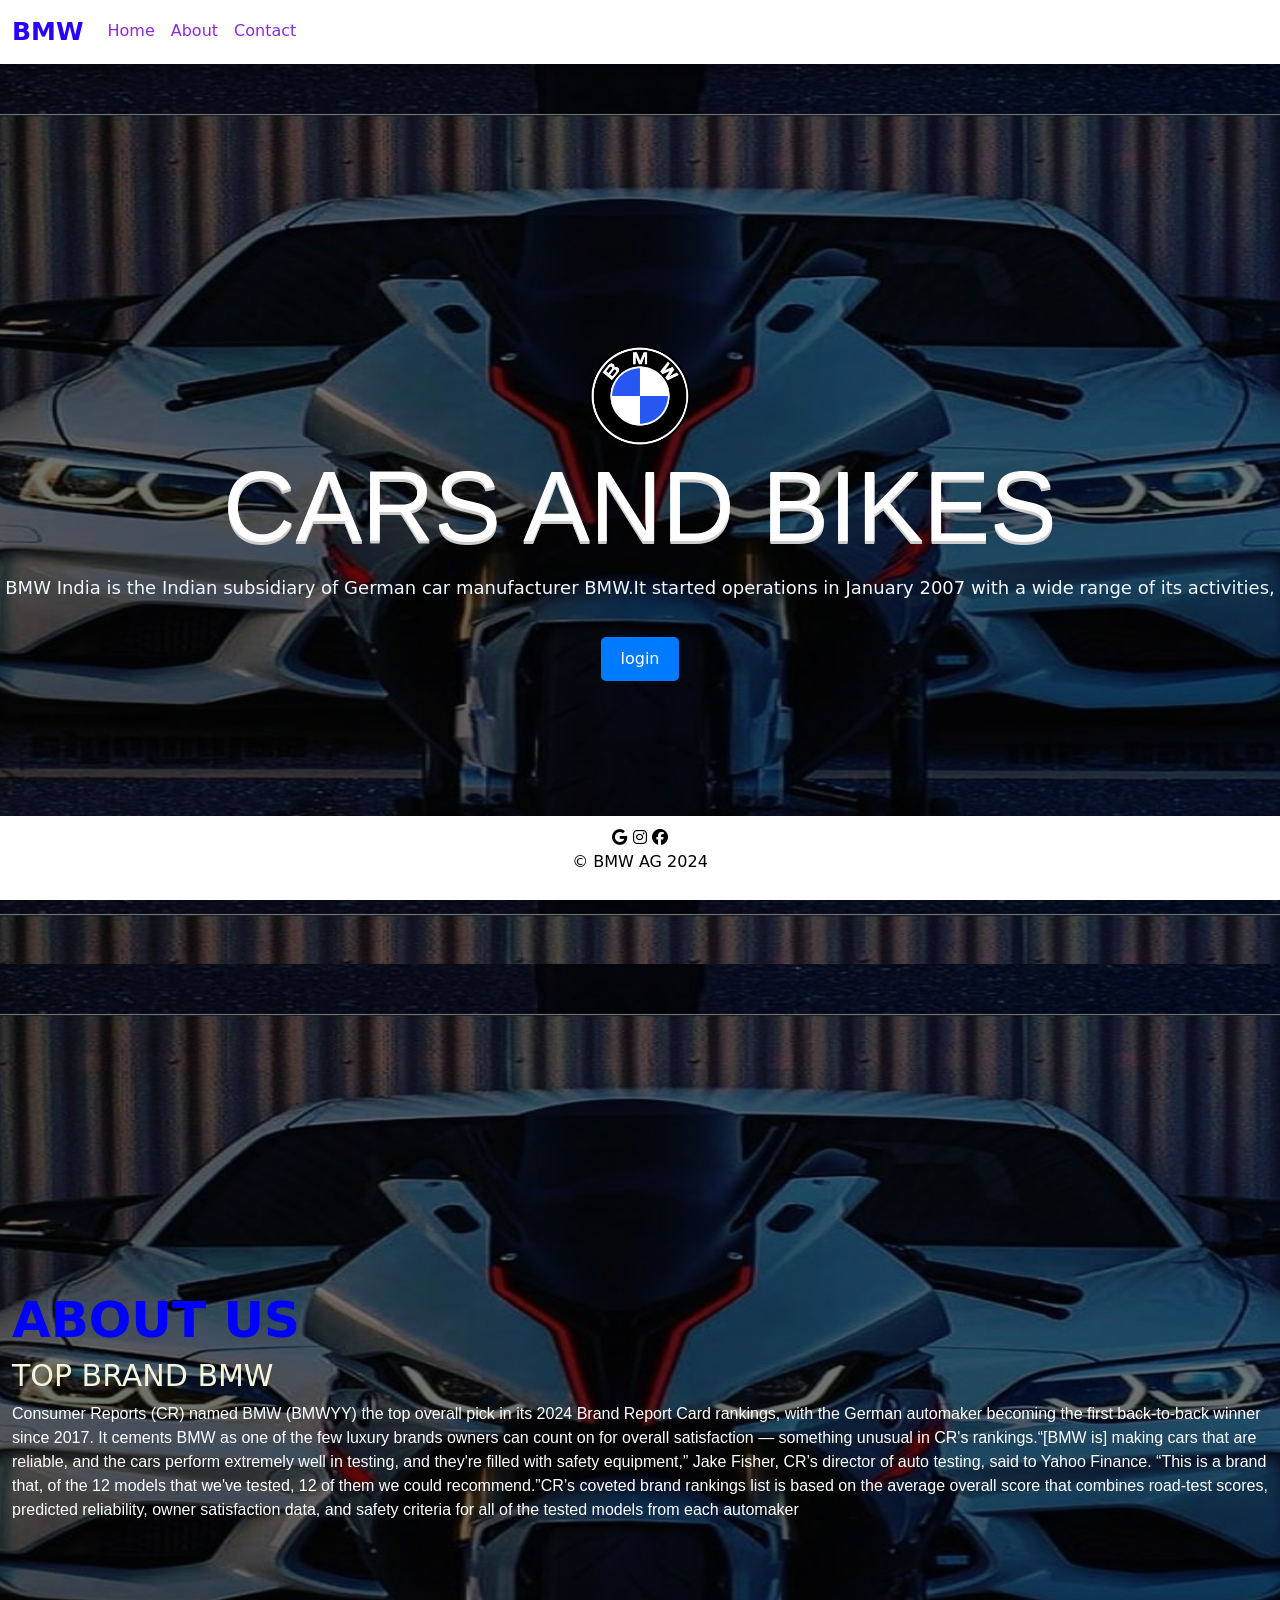
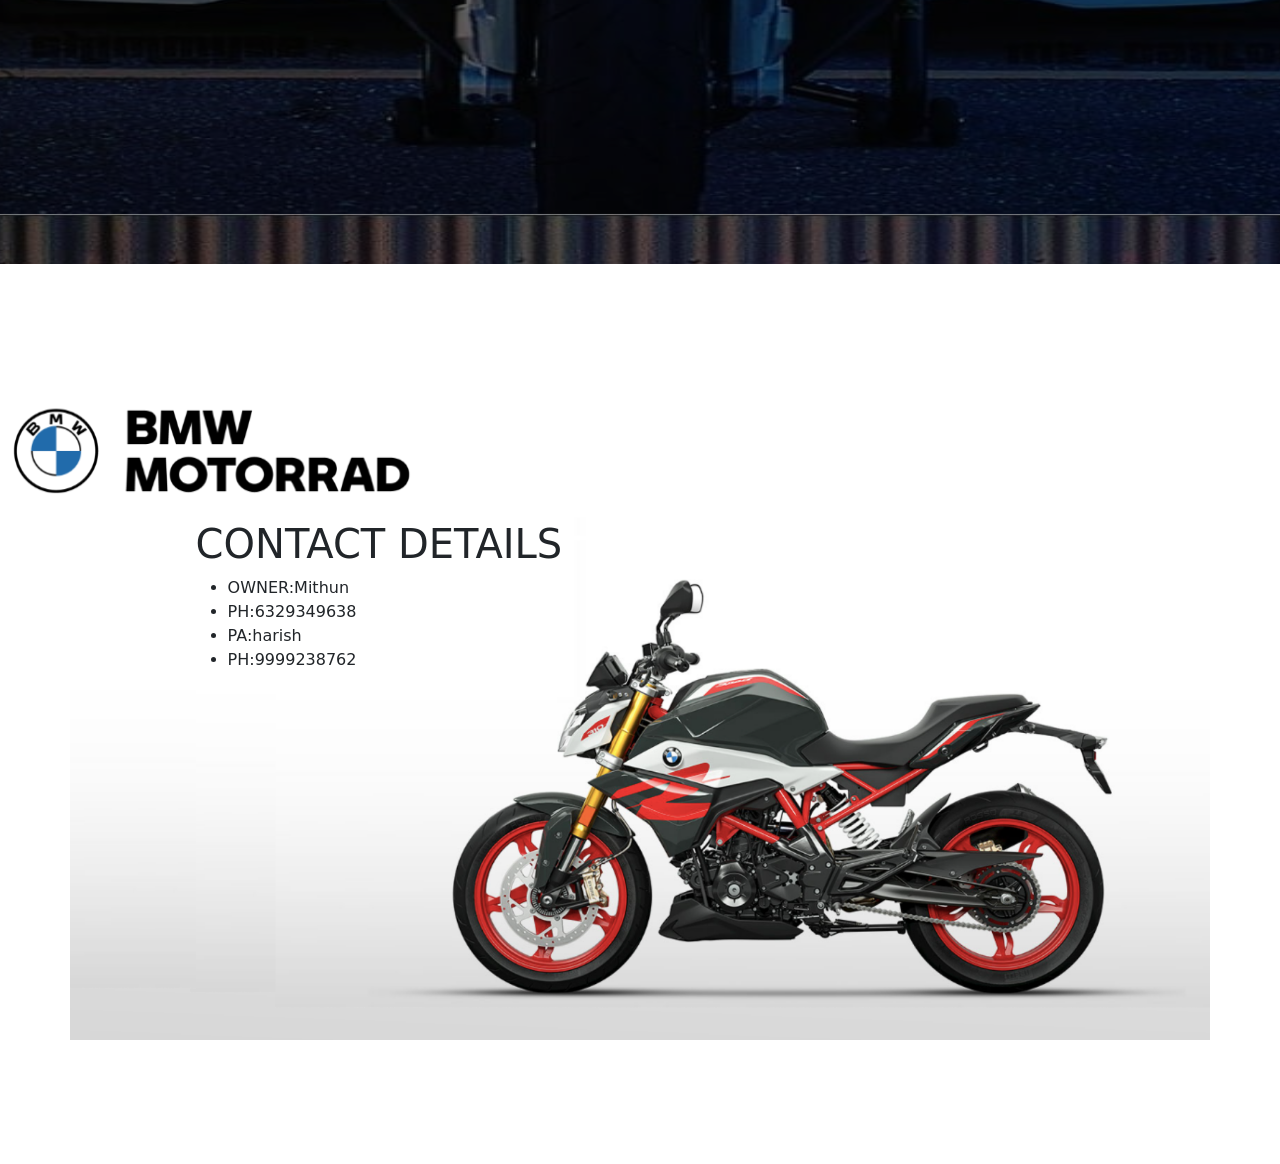
<file: index.html>
<!DOCTYPE html>
<html lang="en">
<head>
    <meta charset="UTF-8">
    <meta name="viewport" content="width=device-width, initial-scale=1.0">
    <title>Document</title>
    <link href="https://cdn.jsdelivr.net/npm/bootstrap@5.3.3/dist/css/bootstrap.min.css" rel="stylesheet">
    <link rel="stylesheet" href="https://cdnjs.cloudflare.com/ajax/libs/font-awesome/6.5.2/css/all.min.css" />
</head>
<style>
  #navbar{
    box-shadow: 5px 5px 20px rgba(0,0,0,.5);
    background: white;
}
.navbar-brand{
    font-size: 25px;
    font-weight: 800;
    color: rgb(43, 0, 255) !important;
}
#navbarSupportedContent a{
    color: blueviolet;
    border-bottom: 2px solid transparent;

}
#navbarSupportedContent a:hover{
    border-bottom: 2px solid aqua;
}
#navbarSupportedContent button{
    background: aqua ;
    width: 5rem;
    border-radius: 15px;
}
.log-button {
    display: inline-block;
    margin-top: 20px;
    padding: 10px 20px;
    background-color: #007bff;
    color: #fff;
    text-decoration: none;
    border-radius: 5px;
}
section{
    width: 100%;
    min-height: 100vh;
    display: flex;
    justify-content: center;
    align-items: center;
}
#Home{
    background: linear-gradient(rgba(0,0,0,.5),rgba(0,0,0,.6)),url('images/pic.jpg');
    background-size: 1550px 800px;
    background-position: center;
    flex-direction: column;
}
#Home h1{
        font-size: 100px;
        color: white;
        font-family: 'Gill Sans', 'Gill Sans MT', Calibri, 'Trebuchet MS', sans-serif;
        text-shadow: 0px 1px 0px #ccc,
                     0px 2px 0px #ccc,
                     0px 3px 0px #ccc;
                     
    }
    #Home p{
        font-size: 18px;
        color: aliceblue;
    }
    #Home .input-group{
        width: 40%;
        height: 45px;
    }
    #About {
        background: linear-gradient(rgba(0,0,0,.5),rgba(0,0,0,.6)),url('images/pic.jpg');
        background-size: 1550px 800px;
        background-position: center;
        flex-direction: column;
    }
    #About h1{
        font-weight: 800;
        font-size: 50px;
        color: blue;
    }
    #About h2{
        font-size: 30px ;
        color: beige;
    }
    #About p{
        font-family: 'Segoe UI', Tahoma, Geneva, Verdana, sans-serif;
        color: white;
    }
    .container{
        width: 100%;
        height: 60vh;
        background-image: url('images/BMW1.png');
        background-size: cover;
        background-position: center;
        padding: 20px 10%;
        transition: background-image 0.3s;
    }
    footer{
    background-color: white;
    color: black;
    text-align: center;
    padding: 10px;
    bottom: 0;
    position: fixed;
    width: 100%;
}
</style>
<body>
    <!---navbar-->
    <nav class="navbar navbar-expand-lg navbar-dark" id="navbar">
        <div class="container-fluid">
          <a class="navbar-brand" href="#">BMW</a>
          <button class="navbar-toggler" type="button" data-bs-toggle="collapse" data-bs-target="#navbarSupportedContent" aria-controls="navbarSupportedContent" aria-expanded="false" aria-label="Toggle navigation">
            <span class="navbar-toggler-icon"></span>
          </button>
          <div class="collapse navbar-collapse" id="navbarSupportedContent">
            <ul class="navbar-nav me-auto mb-2 mb-lg-0">
              <li class="nav-item">
                <a class="nav-link " href="#Home">Home</a>
                <li class="nav-item">
                    <a class="nav-link " href="#About">About</a>
                        <li class="nav-item">
                            <a class="nav-link " href="#Contact">Contact</a>
              </li>
            </ul>
          </div>
      </nav>
      <!---Home-->
   <section id="Home">
<img src="images/mi.png" height="100px" width="100px">
    <h1>CARS AND BIKES</h1>
    <p>BMW India is the Indian subsidiary of German car manufacturer BMW.It started operations in January 2007 with a wide range of its activities, </p>
    <a href="login.html" class="log-button">login</a>
    
  </section>
  
<!--About-->

<section id="About">
  <div class="container-fluid">
      <div class="row">
              <h1>ABOUT US</h1>
              <h2>TOP BRAND BMW</h2>
              <p>Consumer Reports (CR) named BMW (BMWYY) the top overall pick in its 2024 Brand Report Card rankings, with the German automaker becoming the first back-to-back winner since 2017. It cements BMW as one of the few luxury brands owners can count on for overall satisfaction — something unusual in CR's rankings.“[BMW is] making cars that are reliable, and the cars perform extremely well in testing, and they're filled with safety equipment,” Jake Fisher, CR’s director of auto testing, said to Yahoo Finance. “This is a brand that, of the 12 models that we've tested, 12 of them we could recommend.”CR’s coveted brand rankings list is based on the average overall score that combines road-test scores, predicted reliability, owner satisfaction data, and safety criteria for all of the tested models from each automaker</p>
      </div>
  </div>
</section>
<section id="Contact">
  <div class="container-fluid">
      <img src="images/logo.png" width="400px" height="400px"   class="img-fluid">
      <div class="container">
      <h1>CONTACT DETAILS</h1>
      <ul>
          <li>OWNER:Mithun</li>
          <li>PH:6329349638</li>
          <li>PA:harish</li>
          <li>PH:9999238762</li>
      </ul>
      </div>
  </div>
</section>
  <footer>
    <i class="fa-brands fa-google"></i>
    <i class="fa-brands fa-instagram"></i>
    <i class="fa-brands fa-facebook"></i>
    <p>© BMW AG 2024</p>
  </footer>

</body>
</html>
</file>
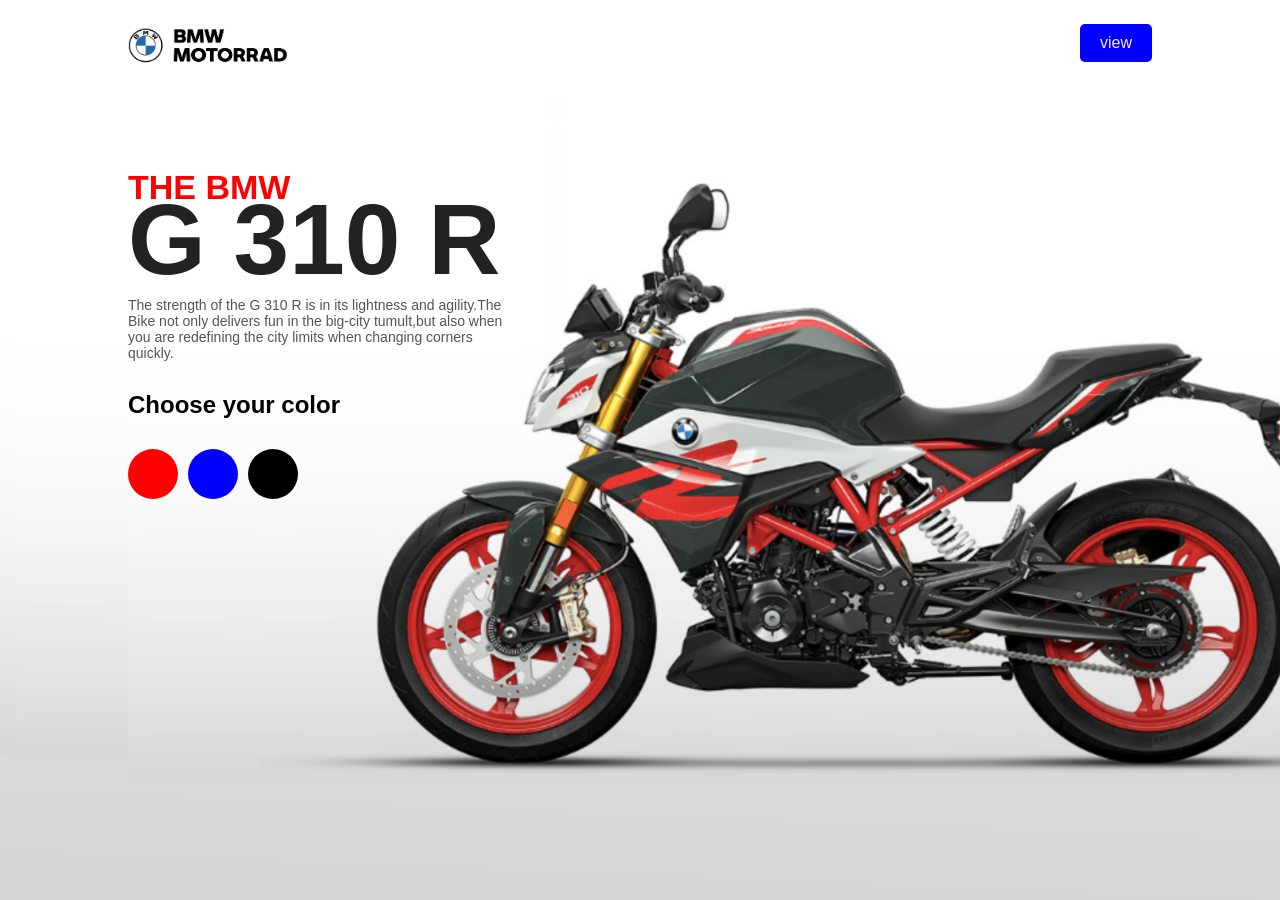
<file: bike.html>
<!DOCTYPE html>
<html lang="en">
<head>
    <meta charset="UTF-8">
    <meta name="viewport" content="width=device-width, initial-scale=1.0">
    <link rel="stylesheet" href="style.css">
    <title>bike</title>
</head>
<style>
    button{
        display: inline-block;
        padding: 10px 20px;
        background-color: blue;
        color: antiquewhite;
        text-decoration: none;
        border-radius: 5px;
        border: none;
        cursor: pointer;
        transition: background-color 0.3s;
        font-size: 1em;
    }
</style>
<body>
    <div class="container" id="bike">
        <nav>
            <img src="images/logo.png" class="logo">
            <button type="button" onclick="window.location.href='task.html'">view</button>
        </nav>
        <div class="content">
            <h2>THE BMW</h2>
            <h1>G 310 R</h1>
            <p>The strength of the G 310 R is in its lightness and agility.The Bike not only delivers fun in the big-city tumult,but also when you are redefining the city limits when changing corners quickly.</p>
             <h3>Choose your color</h3>
             <div class="colour-select">
                <div id="red"></div>
                <div id="blue"></div>
                <div id="black"></div>
             </div>
        </div>
    </div>
    <script>
        let redbtn=document.getElementById("red")
        let bluebtn=document.getElementById("blue")
        let blackbtn=document.getElementById("black")
        let bike=document.getElementById("bike")

        redbtn.onclick=function(){
           bike.style.backgroundImage="url(images/BMW1.png)";
        }
        bluebtn.onclick=function(){
           bike.style.backgroundImage="url(images/BMW2.png)";
        }
        blackbtn.onclick=function(){
           bike.style.backgroundImage="url(images/BMW3.PNG)";
        }
    </script>
</body>
</html>
</file>
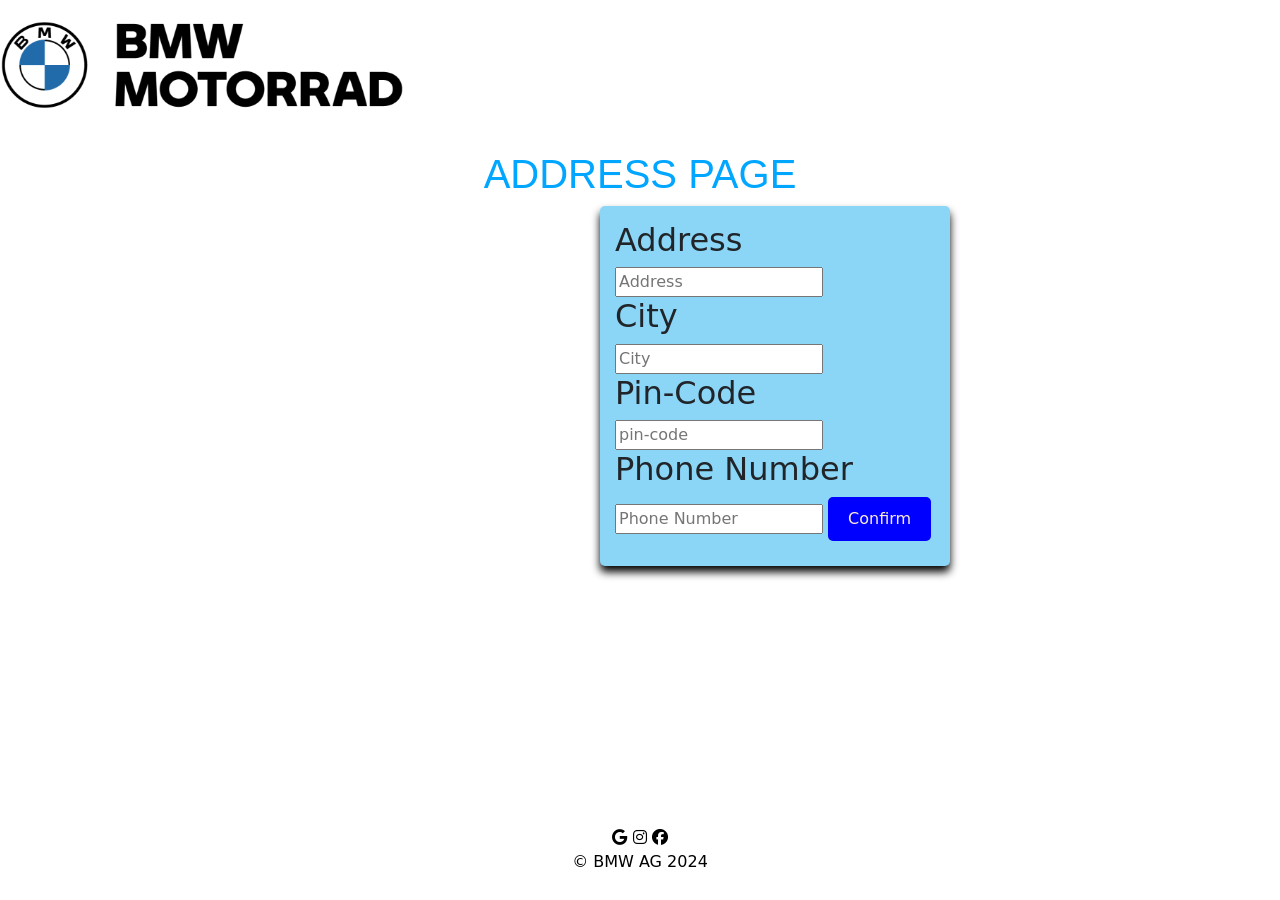
<file: buy.html>
<!DOCTYPE html>
<html lang="en">
<head>
    <meta charset="UTF-8">
    <meta name="viewport" content="width=device-width, initial-scale=1.0">
    <link href="https://cdn.jsdelivr.net/npm/bootstrap@5.3.3/dist/css/bootstrap.min.css" rel="stylesheet">
    <link rel="stylesheet" href="https://cdnjs.cloudflare.com/ajax/libs/font-awesome/6.5.2/css/all.min.css" />
    <title>final page</title>
</head>
<style>
   header{
    width: 600px;
    height: 150px;
   }
    nav{
    width: 100%;
    display: flex;
    align-items: center;
    justify-content: space-between;
}
nav .logo{
    width: 360px;
    height: 200px;
    cursor: pointer;
}
.container {
            max-width: 350px;
            height: 360px;
            margin-left:    600px ;
            padding: 15px;
            border-radius: 5px;
            background-color: #8bd6f6;
            border: 2px;
            box-shadow: 0 6px 8px rgba(1, 2, 0, 1.0);;
        }
        h1{
            font-family: 'Lucida Sans', 'Lucida Sans Regular', 'Lucida Grande', 'Lucida Sans Unicode', Geneva, Verdana, sans-serif;
            color: rgb(0, 166, 255);
            text-align: center;
        }
        footer{
    background-color: white;
    color: black;
    text-align: center;
    padding: 10px;
    bottom: 0;
    position: fixed;
    width: 100%;
}
button{
        display: inline-block;
        padding: 10px 20px;
        background-color: blue;
        color: antiquewhite;
        text-decoration: none;
        border-radius: 5px;
        border: none;
        cursor: pointer;
        transition: background-color 0.3s;
        font-size: 1em;
    }
</style>
<body bgcolor="aliceblue">
    <header>
    <img src="images/logo.png">
    </header>  
    <h1>ADDRESS PAGE</h1>
    <div class="container">
        <h2>Address</h2>
        <input type="text" placeholder="Address" required>
        <h2>City</h2>
        <input type="text" placeholder="City" required>
        <h2>Pin-Code</h2>
        <input type="password" placeholder="pin-code" required>
        <h2>Phone Number</h2>
        <input type="password" placeholder="Phone Number" required>
        <button onclick="myfunction()">Confirm</button>
    </div>
    <script>
        function myfunction(){
            alert("Your Order is placed..thankyou to visite our page!!!")
            window.location.href="orderpage.html"
        }
    </script>
     <footer>
        <i class="fa-brands fa-google"></i>
        <i class="fa-brands fa-instagram"></i>
        <i class="fa-brands fa-facebook"></i>
        <p>© BMW AG 2024</p>
      </footer>
</body>
</html>
</file>
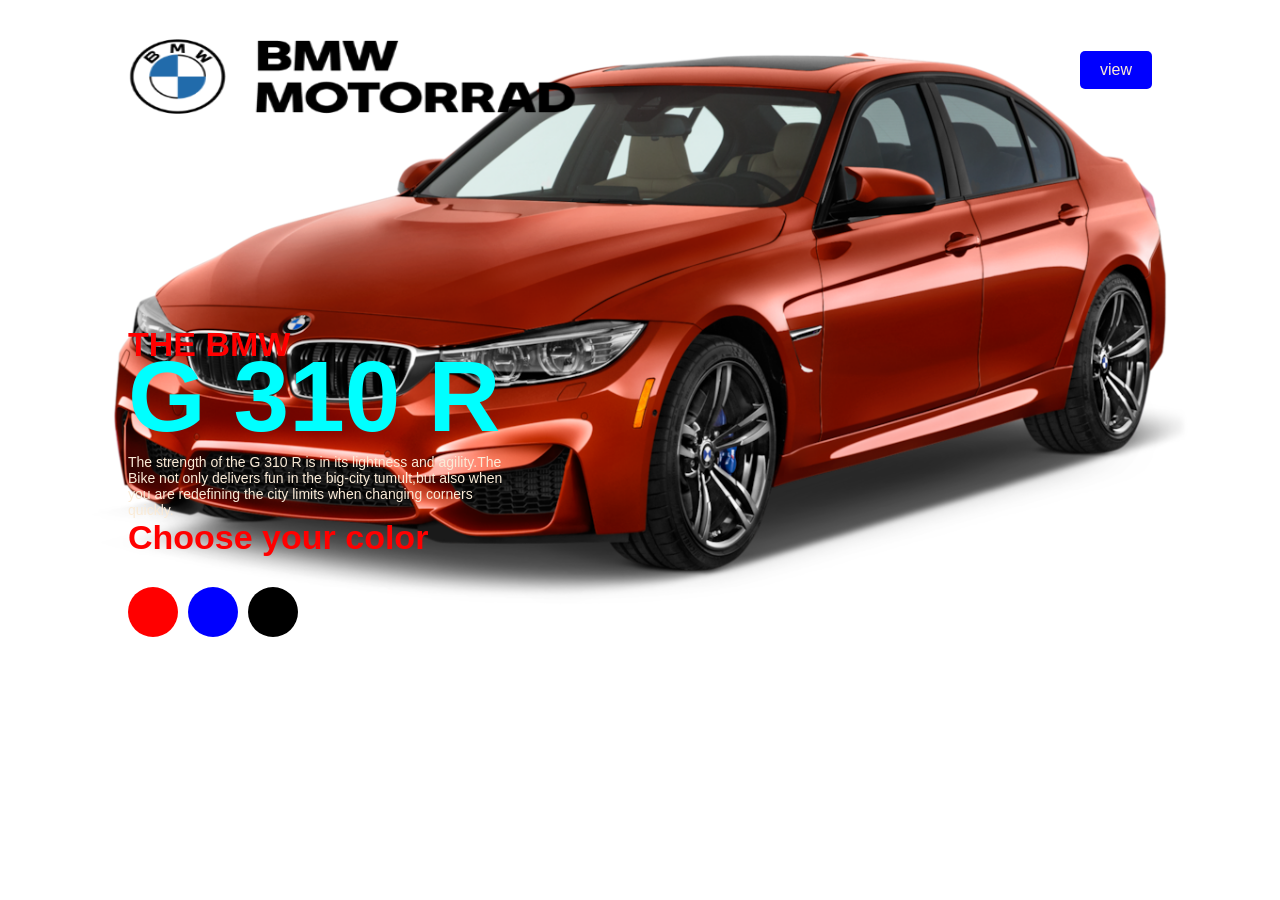
<file: cars.html>
<!DOCTYPE html>
<html lang="en">
<head>
    <meta charset="UTF-8">
    <meta name="viewport" content="width=device-width, initial-scale=1.0">
    <title>bike</title>

</head>
<style>
    *{
    margin: 0;
    padding: 0;
    font-family: 'poppins',sans-serif;
    box-sizing: border-box ;
}
    .container{
        width: 100%;
        height: 100hv;
        background-image: url('images/car1.png');
        background-size: cover;
        background-position: center;
        padding: 20px 10%;
        transition: background-image 0.3s;
    }
nav{
    width: 100%;
    display: flex;
    align-items: center;
    justify-content: space-between;
}
nav .logo{
    width: 450px;
    height: 100px;
    cursor: pointer;
}
button{
        display: inline-block;
        padding: 10px 20px;
        background-color: blue;
        color: antiquewhite;
        text-decoration: none;
        border-radius: 5px;
        border: none;
        cursor: pointer;
        transition: background-color 0.3s;
        font-size: 1em;
    }
.content{
    margin-top: 20%;
}    
.content h2{
    color: red;
    font-size: 34px;
    font-weight: bold;
}
.content h1{
    font-size: 100px;
    color: aqua;
    margin-top: -25px;
}
.content p{
    max-width: 380px;
    font-weight: 500;
    font-size: 14px;
    color: antiquewhite;
}
.content h3{
    margin-top: 30px;
    font-weight: 600;
    font-size: 24px;
}
.colour-select div{
    background-color: #333;
    width: 50px;
    height: 50px;
    border-radius: 50%;
    margin-right: 10px;
    cursor: pointer;
}
.colour-select{
    display: flex;
    margin-top: 30px;
}
.colour-select #red{
    background-color: red;
}
.colour-select #blue{
    background-color: blue;
}
.colour-select #black{
    background-color: black;
}
</style>
<body>
    <div class="container" id="car">
        <nav>
            <img src="images/logo.png" class="logo">
            <button type="button" onclick="window.location.href='task2.html'">view</button>
        </nav>
        <div class="content">
            <h2>THE BMW</h2>
            <h1>G 310 R</h1>
            <p>The strength of the G 310 R is in its lightness and agility.The Bike not only delivers fun in the big-city tumult,but also when you are redefining the city limits when changing corners quickly.</p>
             <h2>Choose your color</h2>
             <div class="colour-select">
                <div id="red"></div>
                <div id="blue"></div>
                <div id="black"></div>
             </div>
        </div>
    </div>
    <script>
        
        let redbtn=document.getElementById("red")
        let bluebtn=document.getElementById("blue")
        let blackbtn=document.getElementById("black")
        let bike=document.getElementById("car")

        redbtn.onclick=function(){
           bike.style.backgroundImage="url(images/car1.png)";
        }
        bluebtn.onclick=function(){
           bike.style.backgroundImage="url(images/car4.png)";
        }
        blackbtn.onclick=function(){
           bike.style.backgroundImage="url(images/car2.PNG)";
        }
    </script>
 </body>
</html>
</file>
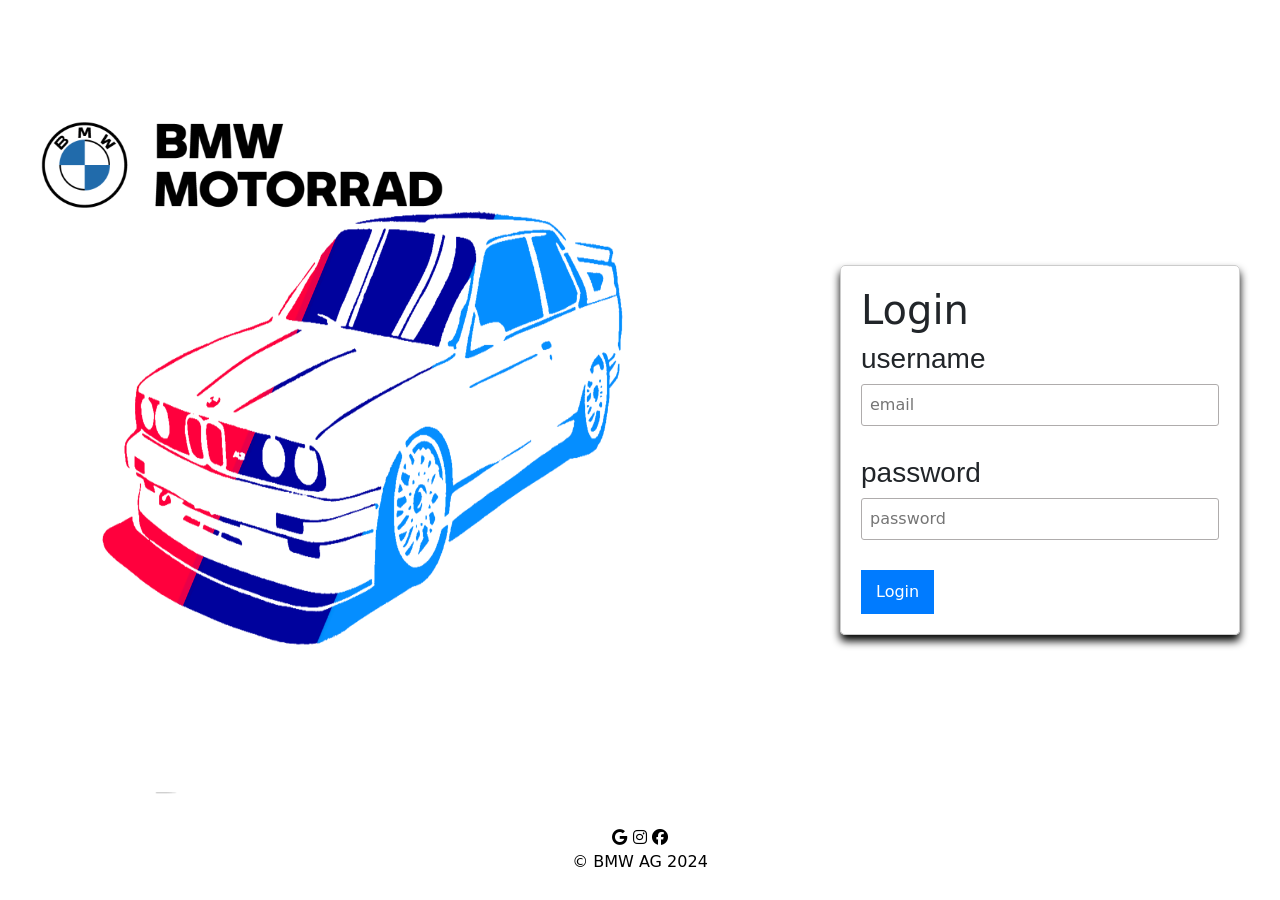
<file: login.html>
<!DOCTYPE html>
<html lang="en">
<head>
    <meta charset="UTF-8">
    <meta name="viewport" content="width=device-width, initial-scale=1.0">
    <title>Login Page</title>
    <link rel="stylesheet" href="styles.css">
    <link href="https://cdn.jsdelivr.net/npm/bootstrap@5.3.3/dist/css/bootstrap.min.css" rel="stylesheet">
    <link rel="stylesheet" href="https://cdnjs.cloudflare.com/ajax/libs/font-awesome/6.5.2/css/all.min.css" />
</head>
<body>
    <header>
    <img src="images/logo.png">
    </header>
    <div class="login-container">
        <h1>Login</h1>
        <form id="loginForm">
            <div class="form-group">
               <h3>username</h3>
                <input type="text" id="username" name="username" placeholder="email" required>
            </div>
            <div class="form-group">
                <h3>password</h3>
                <input type="password" id="password" name="password" placeholder="password" required>
            </div>
            <button type="submit">Login</button>
        </form>
    </div>
    <script src="script.js"></script>
    <footer>
        <i class="fa-brands fa-google"></i>
        <i class="fa-brands fa-instagram"></i>
        <i class="fa-brands fa-facebook"></i>
        <p>© BMW AG 2024</p>
      </footer>
</body>
</html>
</file>
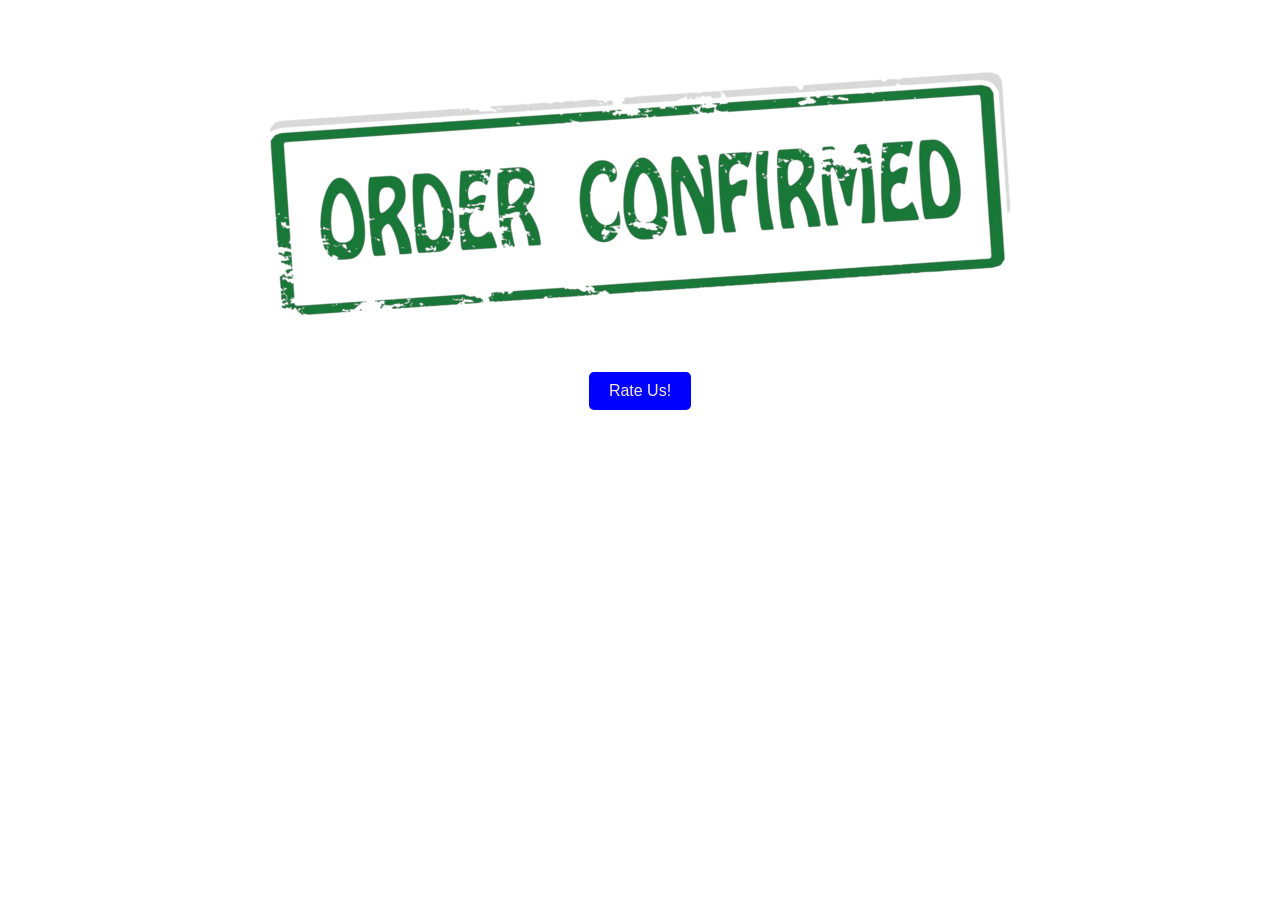
<file: orderpage.html>
<!DOCTYPE html>
<html lang="en">
<head>
    <meta charset="UTF-8">
    <meta name="viewport" content="width=device-width, initial-scale=1.0">
    <title>order palced</title>
</head>
<style>
     button{
        display: inline-block;
        padding: 10px 20px;
        background-color: blue;
        color: antiquewhite;
        text-decoration: none;
        border-radius: 5px;
        border: none;
        cursor: pointer;
        transition: background-color 0.3s;
        font-size: 1em;
    }
</style>
<body>
    <center>
        <img src="images/order.png" alt="Placeholder images">
    </center>
    <script>
        function showRating() {
            var rating = prompt("Please enter your rating (out of 5 stars):");
            
            if (rating !== null && !isNaN(rating) && rating >= 1 && rating <= 5) {
                var stars = '\u2605'.repeat(rating) + '\u2606'.repeat(5 - rating);
                alert("You rated " + stars);
            } else {
                alert("Invalid rating. Please enter a number between 1 and 5.");
            }
        }
        </script>
        <center>
        <button onclick="showRating()">Rate Us!</button>
    </center>
</body>
</html>
</file>
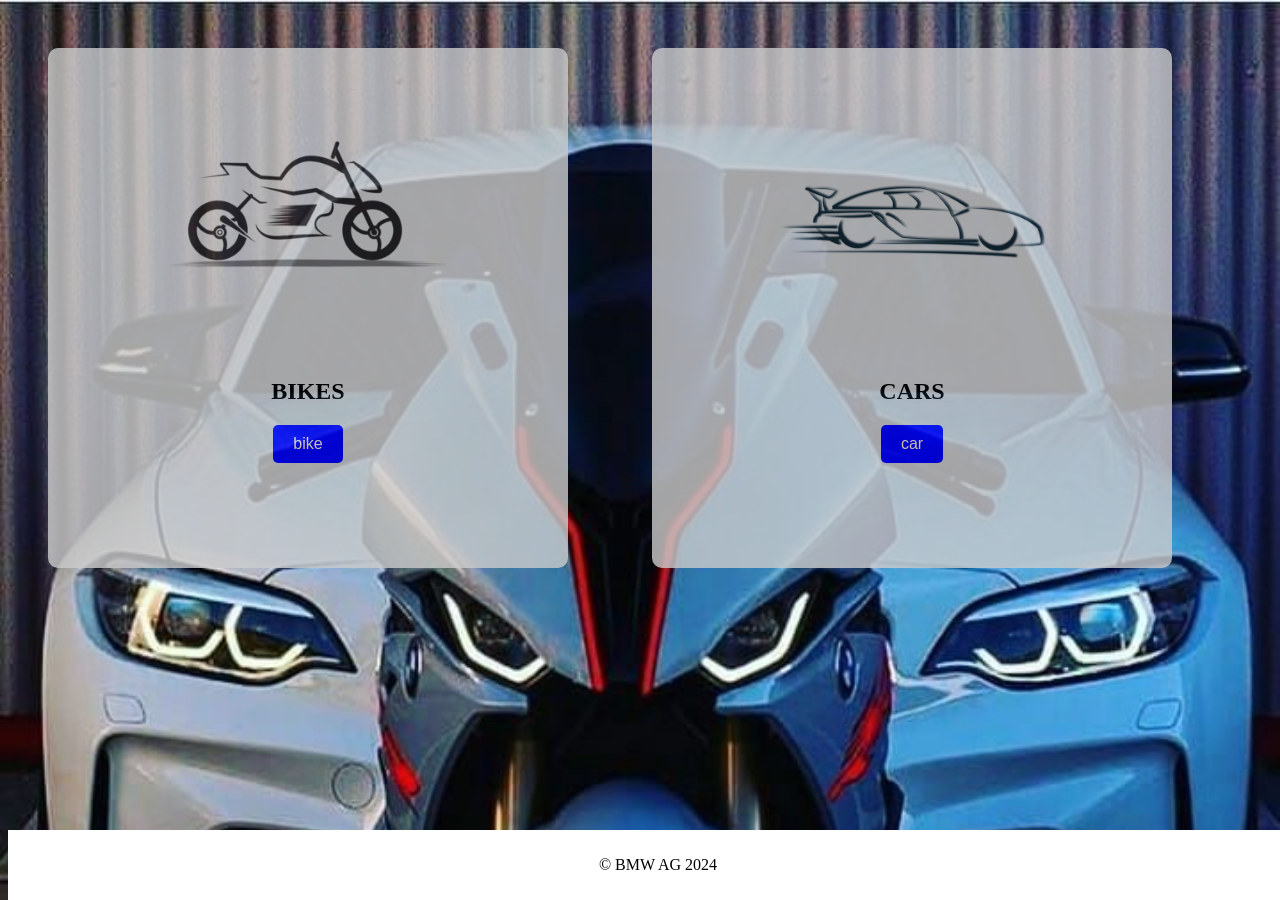
<file: secondpage.html>
<!DOCTYPE html>
<html lang="en">
<head>
<meta charset="UTF-8">
<meta name="viewport" content="width=device-width, initial-scale=1.0">
<title>Two Boxes with Images</title>
<style>
    .container{        
        width: 500px;
        height: 500px;
        background-color: #ccc;
        text-align: center;
        padding: 10px;
        border-radius: 10px 10px;
        margin: 40px;
        opacity: .8;
        display: inline-block;
    }
    .container img {
        max-width: 100%;
        max-height: 60%;
        display: block;
        margin: auto;
    }
    body{
        background: url('images/pic.jpg');
        background-repeat: no-repeat;
        background-attachment: fixed;
        background-size: 100% 150%;
    }
    button{
        display: inline-block;
        padding: 10px 20px;
        background-color: blue;
        color: antiquewhite;
        text-decoration: none;
        border-radius: 5px;
        border: none;
        cursor: pointer;
        transition: background-color 0.3s;
        font-size: 1em;
    }
       footer{
    background-color: white;
    color: black;
    text-align: center;
    padding: 10px;
    bottom: 0;
    position: fixed;
    width: 100%;
}
</style>
</head>
<body>

<div class="container">
    <img src="images/bike1.png" alt="Placeholder Image">
    <h2>BIKES</h2>
    <button type="button" onclick="window.location.href='bike.html'">bike</button>
    </div>
</div>

<div class="container">
    <img src="images/carr.png" alt="Placeholder Image">
    <h2>CARS</h2>
    <button type="button" onclick="window.location.href='cars.html'">car</button>
    </div>
</div>
<footer>
    <i class="fa-brands fa-google"></i>
    <i class="fa-brands fa-instagram"></i>
    <i class="fa-brands fa-facebook"></i>
    <p>© BMW AG 2024</p>
  </footer>
</body>
</html>
</file>
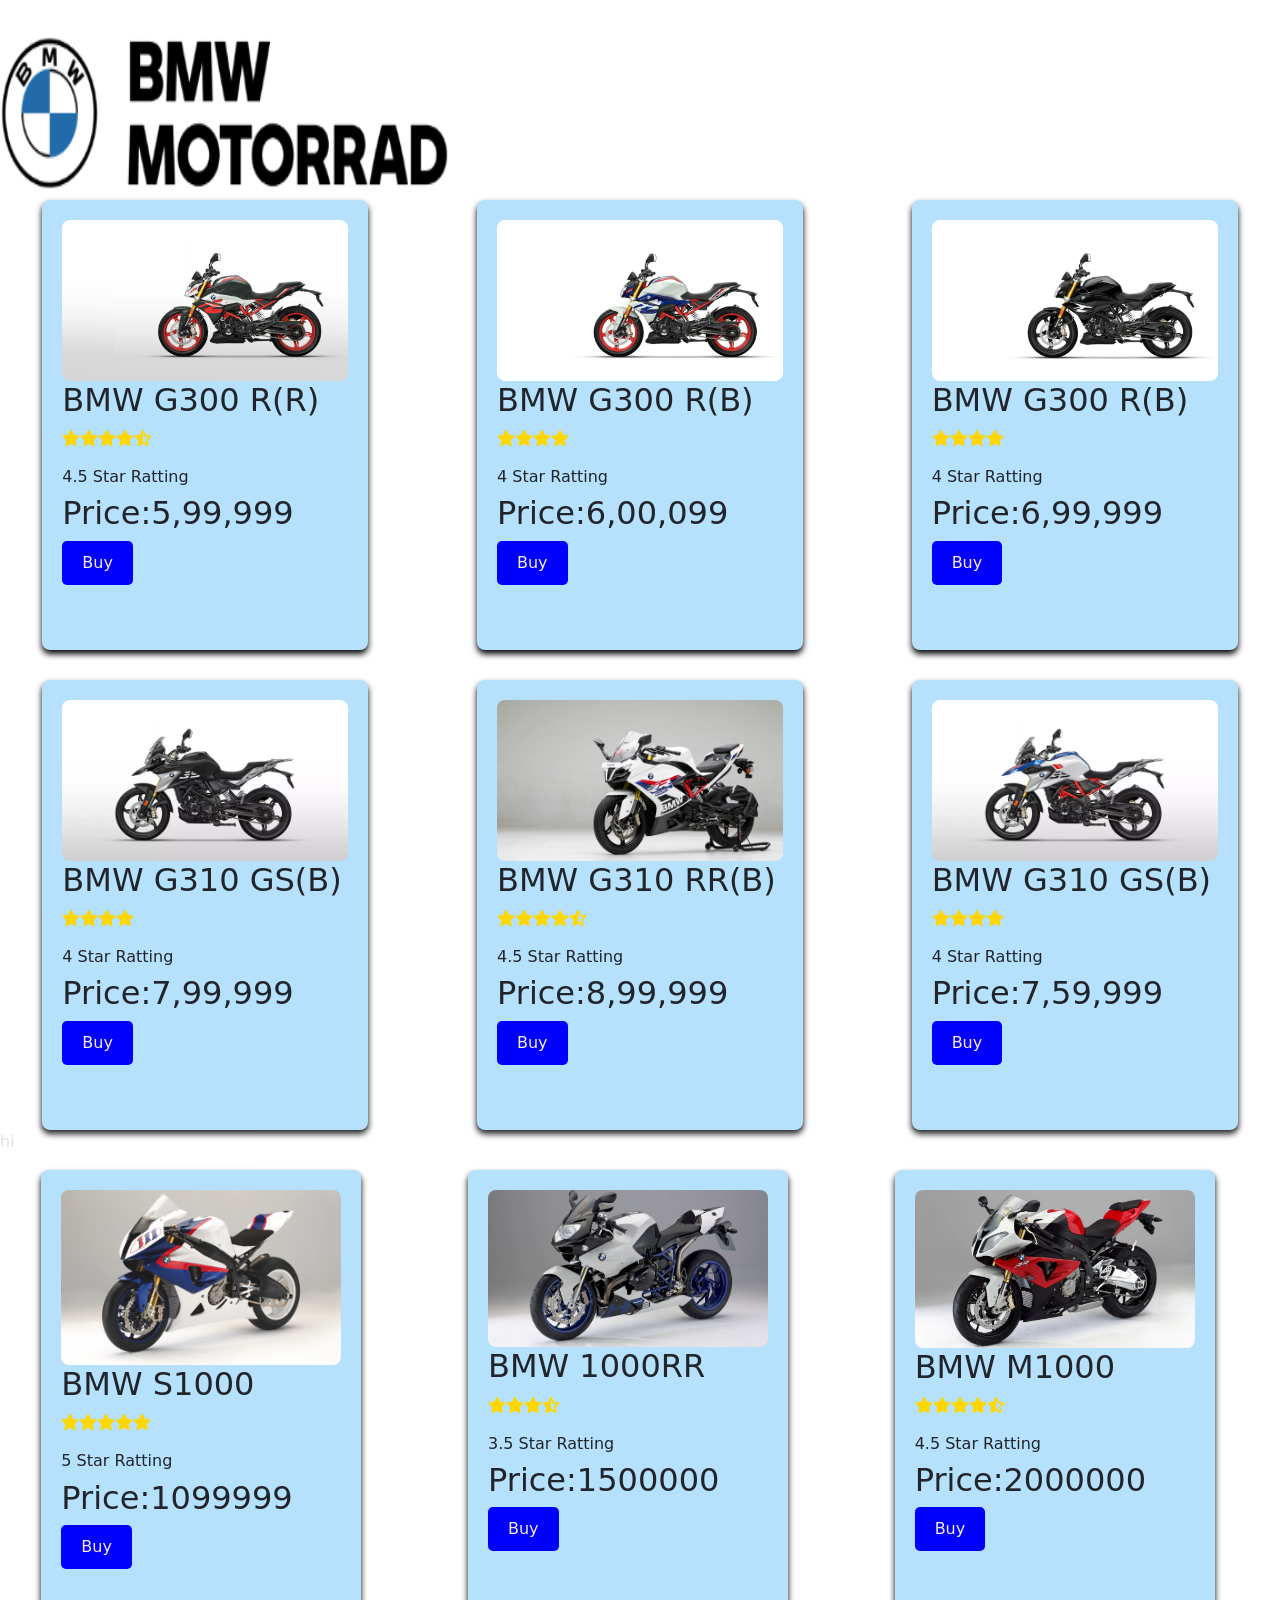
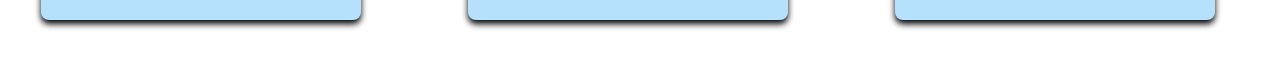
<file: task.html>
<!DOCTYPE html>
<html lang="en">
<head>
<meta charset="UTF-8">
<meta name="viewport" content="width=device-width, initial-scale=1.0">
<link href="https://cdn.jsdelivr.net/npm/bootstrap@5.3.3/dist/css/bootstrap.min.css" rel="stylesheet">
    <link rel="stylesheet" href="https://cdnjs.cloudflare.com/ajax/libs/font-awesome/6.5.2/css/all.min.css" />
<title>container</title>
<style>
    nav{
    width: 100%;
    display: flex;
    align-items: center;
    justify-content: space-between;
}
nav .logo{
    width: 450px;
    height: 200px;
    cursor: pointer;
}
  .row {
    display: flex;
    justify-content: space-between;
    margin-bottom: 30px;
  }
  .container {
    width: 25%;
    height: 450px;
    background-color: #b5e1fc;
    padding: 20px;
    box-sizing: border-box;
    border-radius: 8px;
    box-shadow: 0 4px 6px rgba(1, 2, 4, 2.1);
  }
  .container img {
    width: 100%;
    height: auto;
    border-radius: 8px;
  }
  header{
    width: 800px;
    height: 40px;
    background-color: white;
    opacity: .13;

  }
  button{
        display: inline-block;
        padding: 10px 20px;
        background-color: blue;
        color: antiquewhite;
        text-decoration: none;
        border-radius: 5px;
        border: none;
        cursor: pointer;
        transition: background-color 0.3s;
        font-size: 1em;
    }
  p{
    color: gold;
  }
  h3{
    font-weight: 400;
    font-size: medium;
  }
</style>
</head>
<body bgcolor="aliceblue">
    <nav>
        <img src="images\logo.png" class="logo">
    </nav>
<div class="row">
  <div class="container">
    <img src="images\BMW1.png" alt="Image 1">
    <h2>BMW G300 R(R)</h2>
    <p><i class="fa-solid fa-star"></i><i class="fa-solid fa-star"></i><i class="fa-solid fa-star"></i><i class="fa-solid fa-star"></i><i class="fa-solid fa-star-half-stroke"></i></p>
    <h3>4.5 Star Ratting</h3>
    <h2>Price:5,99,999</h2>
    <button type="button" onclick="window.location.href='buy.html'">Buy</button>
  </div>
  <div class="container">
    <img src="images\BMW2.png" alt="Image 2">
    <h2>BMW G300 R(B)</h2>
    <p><i class="fa-solid fa-star"></i><i class="fa-solid fa-star"></i><i class="fa-solid fa-star"></i><i class="fa-solid fa-star"></i></p>
    <h3>4 Star Ratting</h3>
   <h2>Price:6,00,099</h2>
   <button type="button" onclick="window.location.href='buy.html'">Buy</button>
  </div>
  <div class="container">
    <img src="images\BMW3.png" alt="Image 3">
    <h2>BMW G300 R(B)</h2>
    <p><i class="fa-solid fa-star"></i><i class="fa-solid fa-star"></i><i class="fa-solid fa-star"></i><i class="fa-solid fa-star"></i></p>
    <h3>4 Star Ratting</h3>
    <h2>Price:6,99,999</h2>
    <button type="button" onclick="window.location.href='buy.html'">Buy</button>
  </div>
</div>
<div class="row">
<div class="container">
  <img src="images\b11.webp" alt="Image 3">
  <h2>BMW G310 GS(B)</h2>
  <p><i class="fa-solid fa-star"></i><i class="fa-solid fa-star"></i><i class="fa-solid fa-star"></i><i class="fa-solid fa-star"></i></p>
  <h3>4 Star Ratting</h3>
  <h2>Price:7,99,999</h2>
  <button type="button" onclick="window.location.href='buy.html'">Buy</button>
</div>
<div class="container">
  <img src="images\b8.webp" alt="Image 3">
  <h2>BMW G310 RR(B)</h2>
  <p><i class="fa-solid fa-star"></i><i class="fa-solid fa-star"></i><i class="fa-solid fa-star"></i><i class="fa-solid fa-star"><i class="fa-solid fa-star-half-stroke"></i></i></p>
  <h3>4.5 Star Ratting</h3>
  <h2>Price:8,99,999</h2>
  <button type="button" onclick="window.location.href='buy.html'">Buy</button>
</div>
<div class="container">
  <img src="images\b7.webp" alt="Image 3">
  <h2>BMW G310 GS(B)</h2>
  <p><i class="fa-solid fa-star"></i><i class="fa-solid fa-star"></i><i class="fa-solid fa-star"></i><i class="fa-solid fa-star"></i></p>
  <h3>4 Star Ratting</h3>
  <h2>Price:7,59,999</h2>
  <button type="button" onclick="window.location.href='buy.html'">Buy</button>
</div>
<header>
  hi
</header>
<div class="row">
  <div class="container">
    <img src="images\b1.jpg" alt="Image 4">
    <h2>BMW S1000</h2>
    <p><i class="fa-solid fa-star"></i><i class="fa-solid fa-star"></i><i class="fa-solid fa-star"></i><i class="fa-solid fa-star"></i><i class="fa-solid fa-star"></i></p>
    <h3>5 Star Ratting</h3>
    <h2>Price:1099999</h2>
    <button type="button" onclick="window.location.href='buy.html'">Buy</button>
  </div>
  <div class="container">
    <img src="images\b2.jpg" alt="Image 5">
    <h2>BMW 1000RR</h2>
    <p><i class="fa-solid fa-star"></i><i class="fa-solid fa-star"></i><i class="fa-solid fa-star"></i><i class="fa-solid fa-star-half-stroke"></i></p>
    <h3>3.5 Star Ratting</h3>
    <h2>Price:1500000</h2>
    <button type="button" onclick="window.location.href='buy.html'">Buy</button>
  </div>
  <div class="container">
    <img src="images\b3.webp" alt="Image 6">
    <h2>BMW M1000</h2>
    <p><i class="fa-solid fa-star"></i><i class="fa-solid fa-star"></i><i class="fa-solid fa-star"></i><i class="fa-solid fa-star"></i><i class="fa-solid fa-star-half-stroke"></i></p>
    <h3>4.5 Star Ratting</h3>
    <h2>Price:2000000</h2>
    <button type="button" onclick="window.location.href='buy.html'">Buy</button>
  </div>
</div>
</body>
</html>
</file>
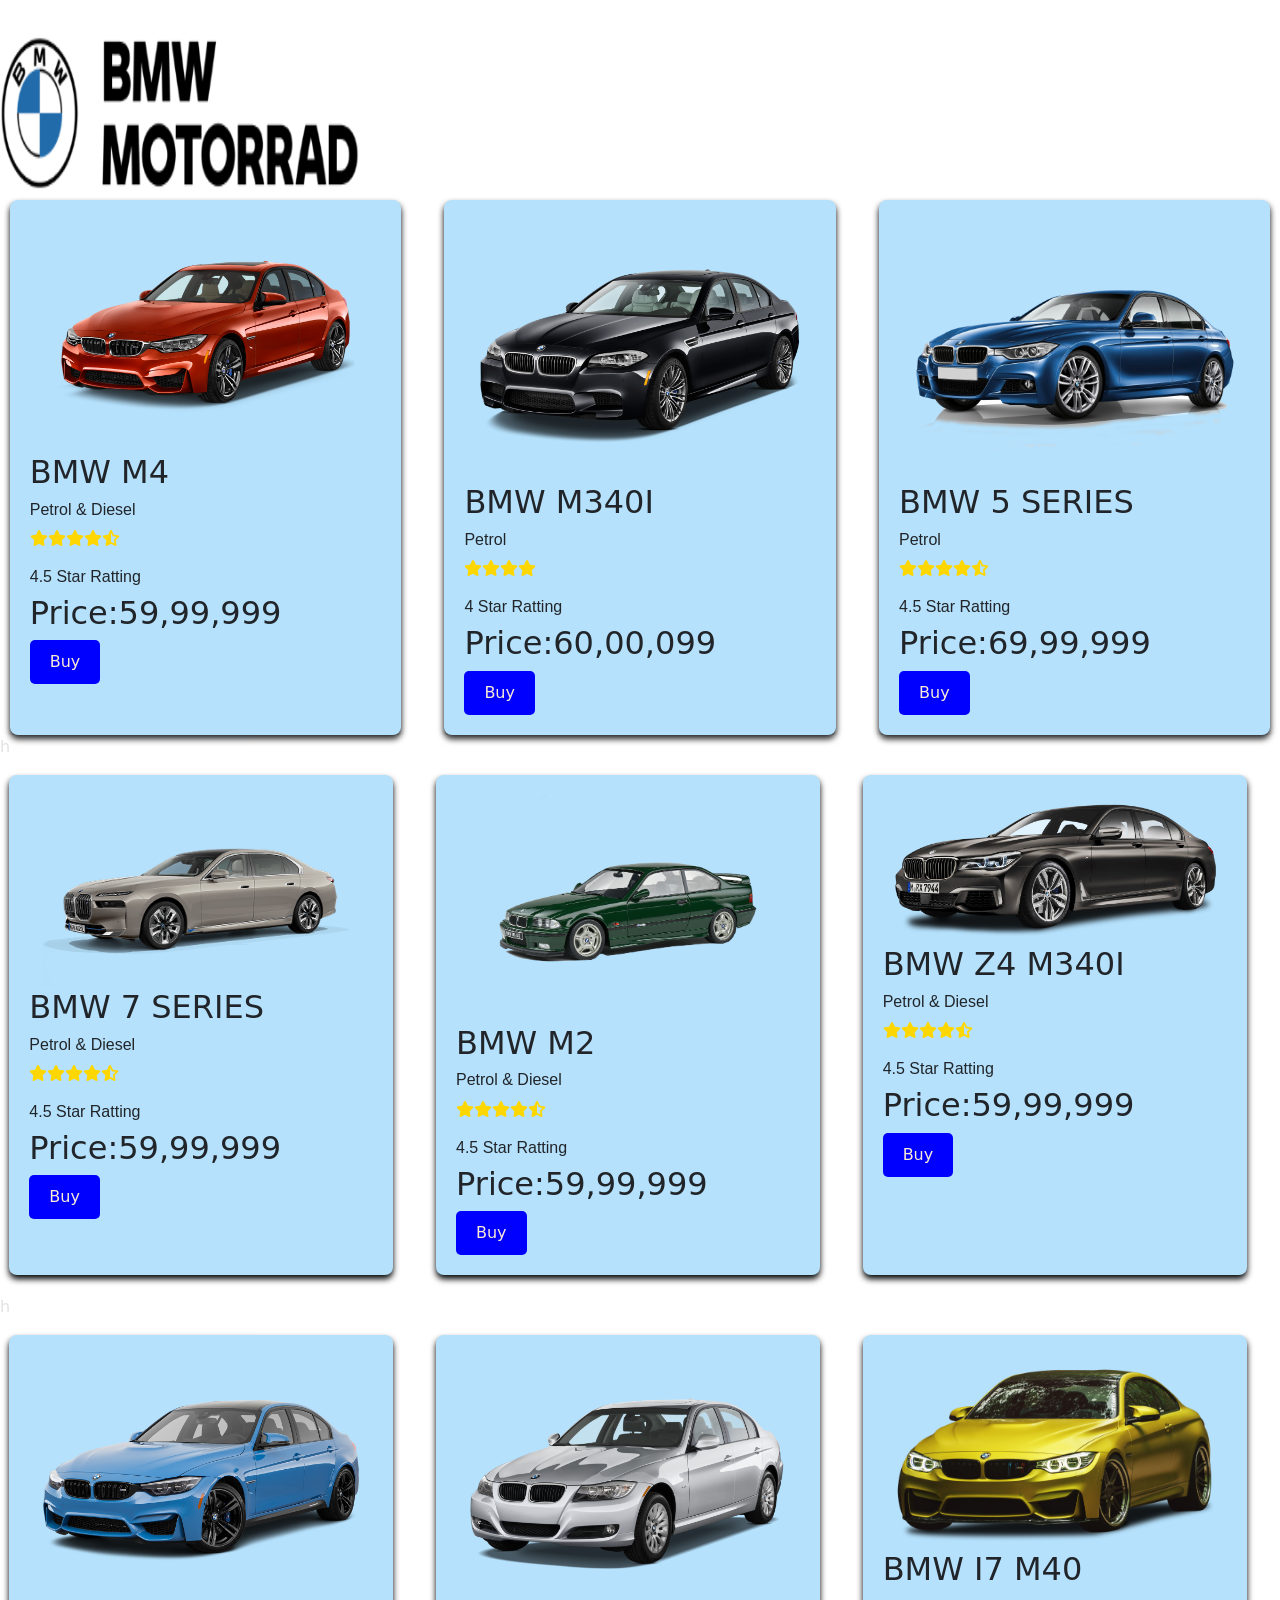
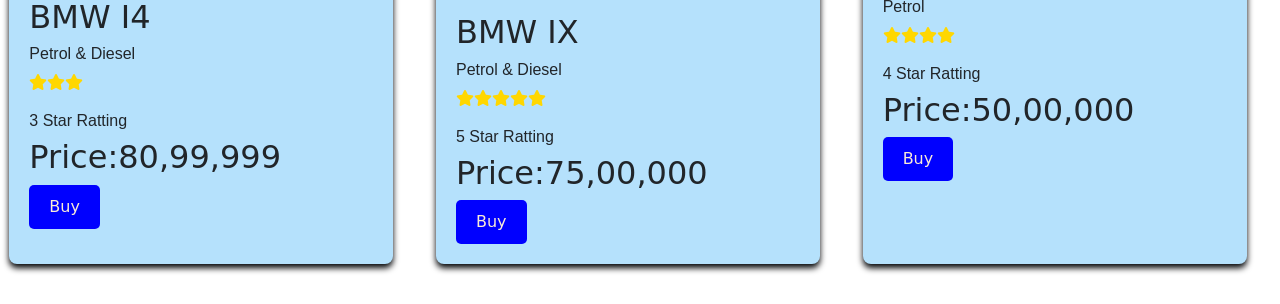
<file: task2.html>
<!DOCTYPE html>
<html lang="en">
<head>
<meta charset="UTF-8">
<meta name="viewport" content="width=device-width, initial-scale=1.0">
<link href="https://cdn.jsdelivr.net/npm/bootstrap@5.3.3/dist/css/bootstrap.min.css" rel="stylesheet">
    <link rel="stylesheet" href="https://cdnjs.cloudflare.com/ajax/libs/font-awesome/6.5.2/css/all.min.css" />
<title>container</title>
<style>
    nav{
    width: 100%;
    display: flex;
    align-items: center;
    justify-content: space-between;
}
nav .logo{
    width: 360px;
    height: 200px;
    cursor: pointer;
}
  .row {
    display: flex;
    justify-content: space-between;
    margin-bottom: 20px;
  }
  .container {
    width: 30%;
    background-color: #b5e1fc;
    padding: 20px;
    box-sizing: border-box;
    border-radius: 8px;
    box-shadow: 0 4px 6px rgba(1, 2, 4, 2.1);
  }
  .container img {
    width: 100%;
    height: auto;
    border-radius: 8px;
  }
  header{
    width: 800px;
    height: 40px;
    background-color: white;
    opacity: .13;
  }
  p{
    color: gold;
  }
  h3{
    font-family: 'Gill Sans', 'Gill Sans MT', Calibri, 'Trebuchet MS', sans-serif;
    font-weight: lighter;
    font-size: medium;
  }
  button{
        display: inline-block;
        padding: 10px 20px;
        background-color: blue;
        color: antiquewhite;
        text-decoration: none;
        border-radius: 5px;
        border: none;
        cursor: pointer;
        transition: background-color 0.3s;
        font-size: 1em;
    }
</style>
</head>
<body bgcolor="aliceblue">
    <nav>
        <img src="images\logo.png" class="logo">
    </nav>
<div class="row">
  <div class="container">
    <img src="images\car1.png" alt="Image 1">
    <h2>BMW M4</h2>
    <h3>Petrol & Diesel</h3>
    <p><i class="fa-solid fa-star"></i><i class="fa-solid fa-star"></i><i class="fa-solid fa-star"></i><i class="fa-solid fa-star"></i><i class="fa-solid fa-star-half-stroke"></i></p>
    <h3>4.5 Star Ratting</h3>
    <h2>Price:59,99,999</h2>
    <button type="button" onclick="window.location.href='buy.html'">Buy</button>
  </div>
  <div class="container">
    <img src="images\car2.png" alt="Image 2">
    <h2>BMW M340I</h2>
    <h3>Petrol</h3>
    <p><i class="fa-solid fa-star"></i><i class="fa-solid fa-star"></i><i class="fa-solid fa-star"></i><i class="fa-solid fa-star"></i></p>
    <h3>4 Star Ratting</h3>
   <h2>Price:60,00,099</h2>
   <button type="button" onclick="window.location.href='buy.html'">Buy</button>
  </div>
  <div class="container">
    <img src="images\car3.png" alt="Image 3">
    <h2>BMW 5 SERIES</h2>
    <h3>Petrol</h3>
    <p><i class="fa-solid fa-star"></i><i class="fa-solid fa-star"></i><i class="fa-solid fa-star"></i><i class="fa-solid fa-star"></i><i class="fa-solid fa-star-half-stroke"></i></p>
    <h3>4.5 Star Ratting</h3>
    <h2>Price:69,99,999</h2>
    <button type="button" onclick="window.location.href='buy.html'">Buy</button>
  </div>
  <header>
    h
  </header>
  <div class="row">
  <div class="container">
    <img src="images\car7.png" alt="Image 1">
    <h2>BMW 7 SERIES</h2>
    <h3>Petrol & Diesel</h3>
    <p><i class="fa-solid fa-star"></i><i class="fa-solid fa-star"></i><i class="fa-solid fa-star"></i><i class="fa-solid fa-star"></i><i class="fa-solid fa-star-half-stroke"></i></p>
    <h3>4.5 Star Ratting</h3>
    <h2>Price:59,99,999</h2>
    <button type="button" onclick="window.location.href='buy.html'">Buy</button>
  </div>
  <div class="container">
    <img src="images\car10.webp" alt="Image 1">
    <h2>BMW M2</h2>
    <h3>Petrol & Diesel</h3>
    <p><i class="fa-solid fa-star"></i><i class="fa-solid fa-star"></i><i class="fa-solid fa-star"></i><i class="fa-solid fa-star"></i><i class="fa-solid fa-star-half-stroke"></i></p>
    <h3>4.5 Star Ratting</h3>
    <h2>Price:59,99,999</h2>
    <button type="button" onclick="window.location.href='buy.html'">Buy</button>
  </div>
  <div class="container">
    <img src="images\car8.png" alt="Image 1">
    <h2>BMW Z4 M340I</h2>
    <h3>Petrol & Diesel</h3>
    <p><i class="fa-solid fa-star"></i><i class="fa-solid fa-star"></i><i class="fa-solid fa-star"></i><i class="fa-solid fa-star"></i><i class="fa-solid fa-star-half-stroke"></i></p>
    <h3>4.5 Star Ratting</h3>
    <h2>Price:59,99,999</h2>
    <button type="button" onclick="window.location.href='buy.html'">Buy</button>
  </div>
</div>
<header>
  h
</header>
<div class="row">
  <div class="container">
    <img src="images\car4.png" alt="Image 4">
    <h2>BMW I4</h2>
    <h3>Petrol & Diesel</h3>
    <p><i class="fa-solid fa-star"></i><i class="fa-solid fa-star"></i><i class="fa-solid fa-star"></i></p>
    <h3>3 Star Ratting</h3>
    <h2>Price:80,99,999</h2>
    <button type="button" onclick="window.location.href='buy.html'">Buy</button>
  </div>
  <div class="container">
    <img src="images\car5.png" alt="Image 5">
    <h2>BMW IX</h2>
    <h3>Petrol & Diesel</h3>
    <p><i class="fa-solid fa-star"></i><i class="fa-solid fa-star"></i><i class="fa-solid fa-star"></i><i class="fa-solid fa-star"></i><i class="fa-solid fa-star"></i></p>
    <h3>5 Star Ratting</h3>
    <h2>Price:75,00,000</h2>
    <button type="button" onclick="window.location.href='buy.html'">Buy</button>
  </div>
  <div class="container">
    <img src="images\car6.png" alt="Image 6">
    <h2>BMW I7 M40</h2>
    <h3>Petrol</h3>
   <p><i class="fa-solid fa-star"></i><i class="fa-solid fa-star"></i><i class="fa-solid fa-star"></i><i class="fa-solid fa-star"></i></p>
   <h3>4 Star Ratting</h3>
    <h2>Price:50,00,000</h2>
    <button type="button" onclick="window.location.href='buy.html'">Buy</button>
  </div>
</div>
</body>
</html>
</file>
<file: style.css>
*{
    margin: 0;
    padding: 0;
    font-family: 'poppins',sans-serif;
    box-sizing: border-box ;
}
    .container{
        width: 100%;
        height: 100vh;
        background-image: url('images/BMW1.png');
        background-size: cover;
        background-position: center;
        padding: 20px 10%;
        transition: background-image 0.3s;
    }
nav{
    width: 100%;
    display: flex;
    align-items: center;
    justify-content: space-between;
}
nav .logo{
    width: 160px;
    cursor: pointer;
}
nav .btn{
    text-decoration: none;
    color: #fff;
    background: #333;
    padding: 15px 50px;
    border-radius: 30px;
}
.content{
    margin-top: 10%;
}    
.content h2{
    color: red;
    font-size: 34px;
}
.content h1{
    font-size: 100px;
    color: #222;
    margin-top: -25px;
}
.content p{
    max-width: 380px;
    font-weight: 500;
    font-size: 14px;
    color:  #555
}
.content h3{
    margin-top: 30px;
    font-weight: 600;
    font-size: 24px;
}
.colour-select div{
    background-color: #333;
    width: 50px;
    height: 50px;
    border-radius: 50%;
    margin-right: 10px;
    cursor: pointer;
}
.colour-select{
    display: flex;
    margin-top: 30px;
}
.colour-select #red{
    background-color: red;
}
.colour-select #blue{
    background-color: blue;
}
.colour-select #black{
    background-color: black;
}
footer{
    background-color: white;
    color: black;
    text-align: center;
    padding: 20px;
    bottom: 0;
    position: fixed;
    width: 100%;
}
</file>
<file: styles.css>
header{
    width: 800px;
    height: 700px;
   }
body {
    background-image: url('images/red.png');
    background-repeat: no-repeat;
    background-attachment: fixed;
    background-size: 750px 850px;
    font-family: Arial, sans-serif;
    display: flex;
    justify-content: center;
    align-items: center;
    height: 100vh;
    margin: 0;
}
h3{
    font-family: 'Segoe UI', Tahoma, Geneva, Verdana, sans-serif;
    color: #007bff;
}
.login-container {
    width: 400px;
    padding: 20px;
    border: 1px solid #ccc;
    border-radius: 5px;
    box-shadow: 0 6px 8px rgba(1, 2, 0, 1.0);;
}

.form-group {
    margin-bottom: 30px;
}
input[type="text"],
input[type="password"] {
    width: 100%;
    padding: 8px;
    border: 1px solid #afacac;
    border-radius: 3px;
}

button {
    padding: 10px 15px;
    background-color: #007bff;
    color: #fff;
    border: none;
    border-radius: 3px;
    cursor: pointer;
}

button:hover {
    background-color: #0056b3;
}
footer{
    background-color: white;
    color: black;
    text-align: center;
    padding: 10px;
    bottom: 0;
    position: fixed;
    width: 100%;
}
</file>
